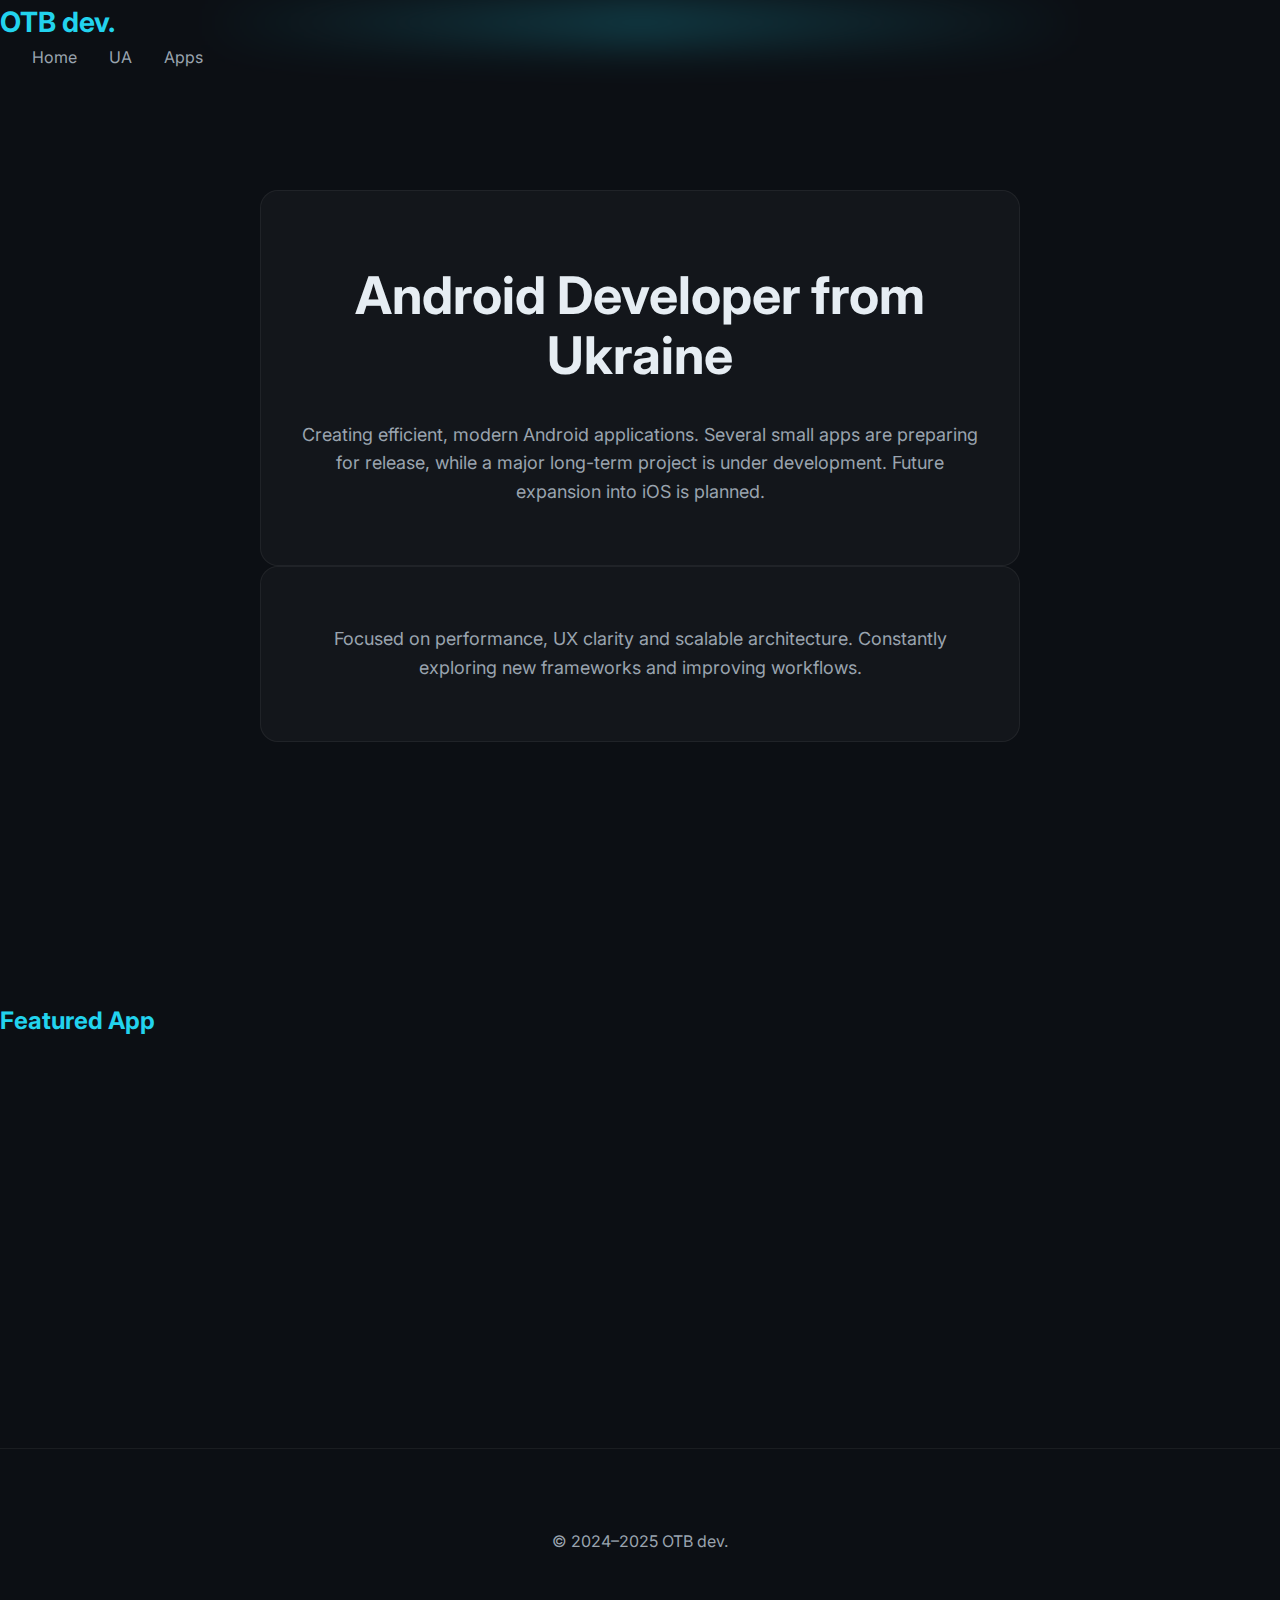
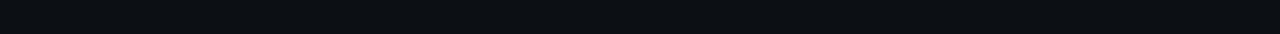
<file: index.html>
<!DOCTYPE html>
<html lang="en">
<head>
<meta charset="UTF-8">
<meta name="viewport" content="width=device-width, initial-scale=1.0">
<title>OTB dev.</title>
<link href="https://fonts.googleapis.com/css2?family=Inter:wght@300;400;600;700&display=swap" rel="stylesheet">
<link rel="stylesheet" href="/css/style.css">
<link rel="alternate" hreflang="en" href="https://yourdomain/index.html">
<link rel="alternate" hreflang="uk" href="https://yourdomain/uk/index.html">
</head>
<body>

<header>
    <div class="brand">OTB dev.</div>
    <nav>
        <a href="/">Home</a>
        <a href="/uk/">UA</a>
        <a href="/apps/">Apps</a>
        
    </nav>
</header>

<section class="section hero">
    <div class="card" style="flex:1;">
        <h1>Android Developer from Ukraine</h1>
        <p>
            Creating efficient, modern Android applications.
            Several small apps are preparing for release,
            while a major long-term project is under development.
            Future expansion into iOS is planned.
        </p>
    </div>

    <div class="card" style="flex:1;">
        <p>
            Focused on performance, UX clarity and scalable
            architecture. Constantly exploring new frameworks
            and improving workflows.
        </p>
    </div>
</section>

<section class="section">
    <h2 style="color:var(--accent)">Featured App</h2>
    <div class="apps-grid">
        <div class="card" style="width:280px;">
            <h3>EV Charge Pro</h3>
            <p>Smart EV charging assistant with optimization and tracking features.</p>
            <a href="apps/ev-charge-pro/index.html">Open project →</a>
        </div>
    </div>
</section>

<footer>
© 2024–2025 OTB dev.
</footer>

<script src="/js/animations.js"></script>
</body>
</html>
</file>
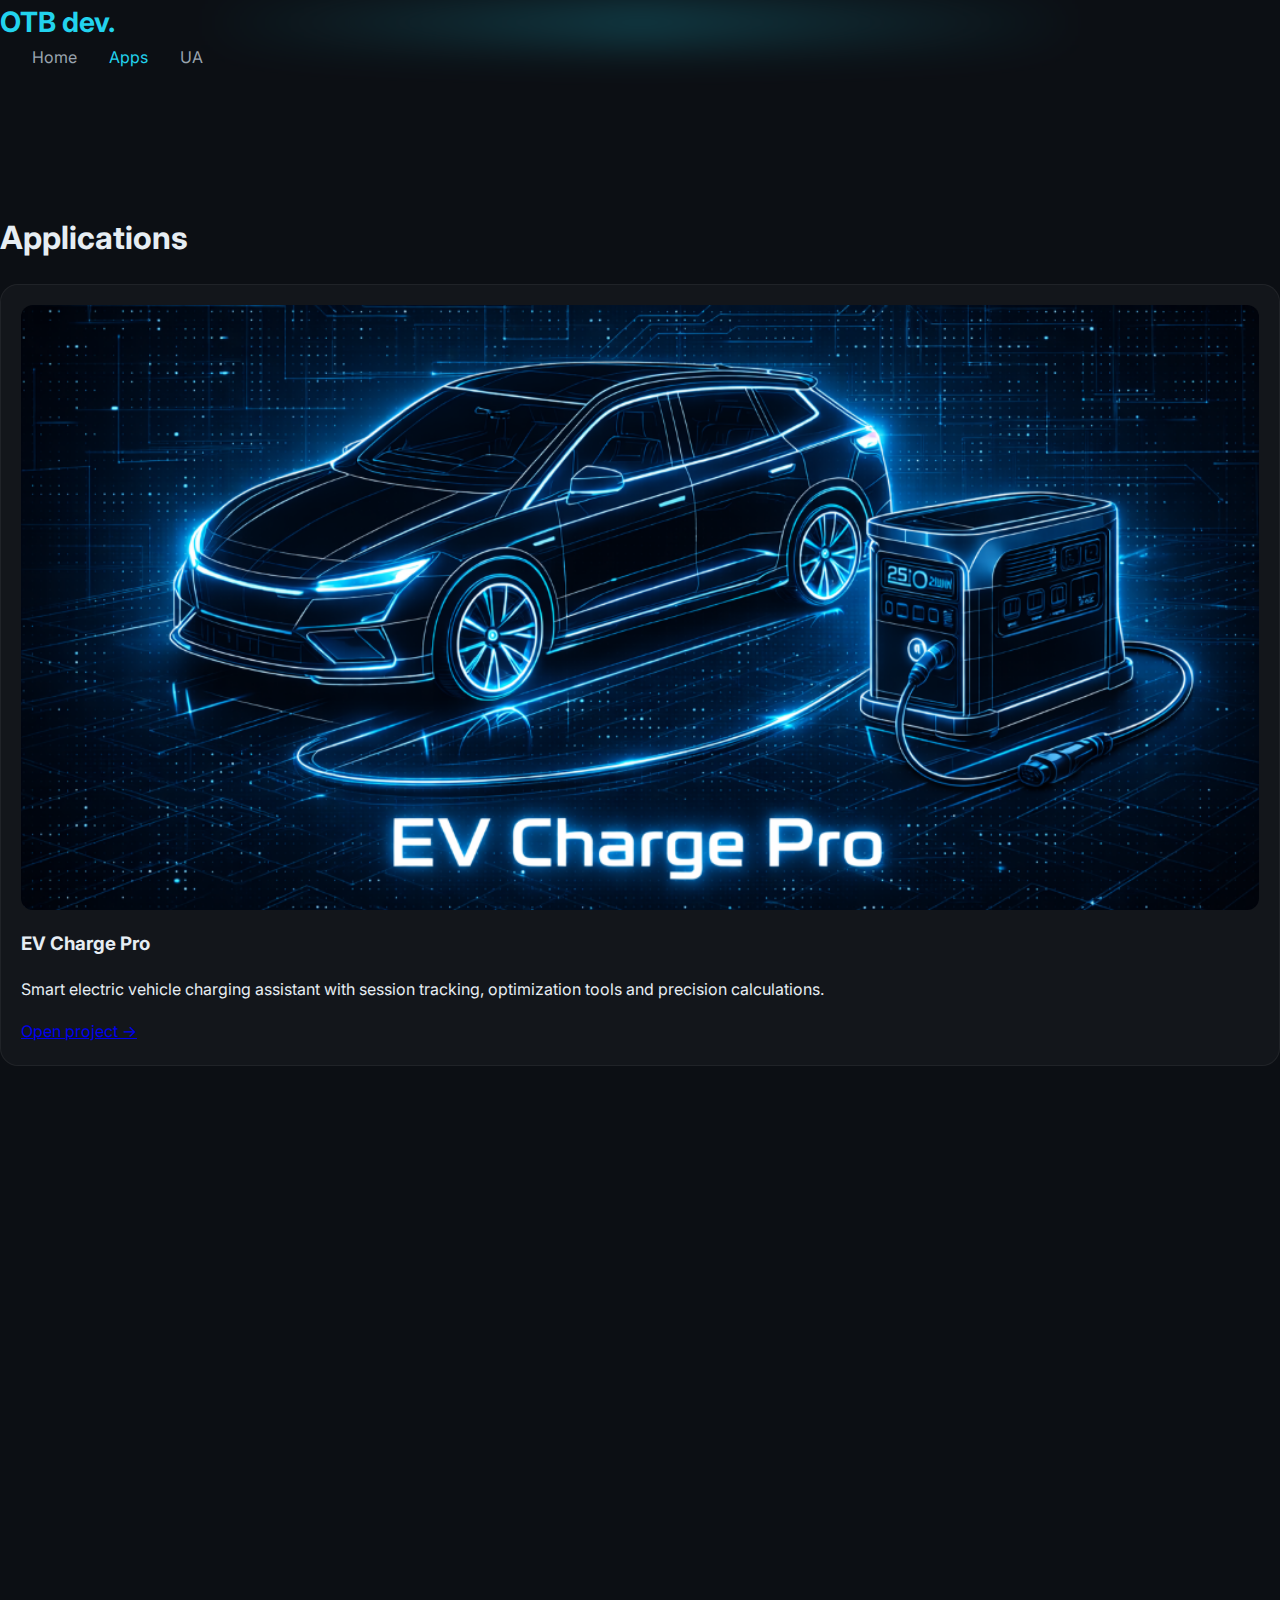
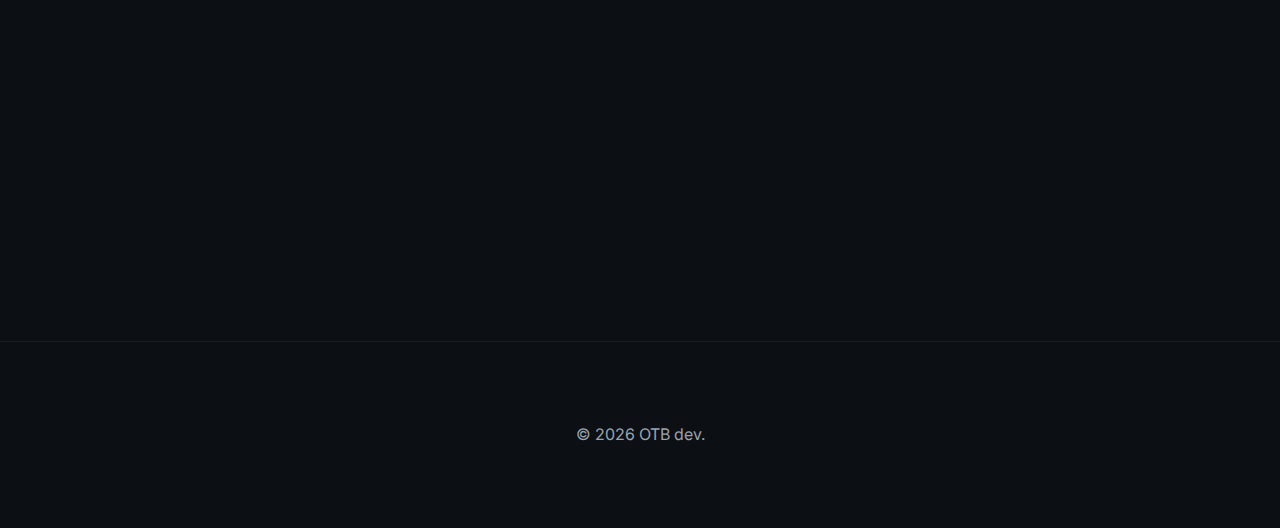
<file: apps/index.html>
<!DOCTYPE html>
<html lang="en">
<head>
<meta charset="UTF-8">
<meta name="viewport" content="width=device-width, initial-scale=1.0">
<title>Apps – OTB dev.</title>

<link href="https://fonts.googleapis.com/css2?family=Inter:wght@300;400;600;700&display=swap" rel="stylesheet">
<link rel="stylesheet" href="/css/style.css">
</head>
<body>

<header>
    <div class="brand">OTB dev.</div>

    <nav>
        <a href="/" data-nav="home">Home</a>
        <a href="/apps/" data-nav="apps">Apps</a>
        <a id="lang-switch" href="#">UA</a>
    </nav>
</header>

<section class="section">
    <h1 class="section-title">Applications</h1>

    <div class="apps-grid">

        <!-- EV Charge Pro -->
        <div class="card app-card"
             style="--app-color:#38BDF8; --app-glow:rgba(56,189,248,0.45);">

            <div class="app-banner">
                <img src="/images/ev-charge-banner.png" alt="EV Charge Pro">
            </div>

            <div class="app-content">
                <h3>EV Charge Pro</h3>
                <p>
                    Smart electric vehicle charging assistant with session
                    tracking, optimization tools and precision calculations.
                </p>
                <a class="app-link" href="ev-charge-pro/index.html">
                    Open project →
                </a>
            </div>
        </div>

        <!-- Utility Pack -->
        <div class="card app-card"
             style="--app-color:#3df3ff; --app-glow:rgba(61,243,255,0.35);">

            <div class="app-banner placeholder">
                <span>Utility Pack</span>
            </div>

            <div class="app-content">
                <h3>Utility Pack</h3>
                <p>
                    A set of lightweight Android tools focused on simplicity,
                    performance and clean UX. (Placeholder project)
                </p>
            </div>
        </div>

    </div>
</section>

<footer>
© 2026 OTB dev.
</footer>

<script src="/js/animations.js"></script>
</body>
</html>
</file>
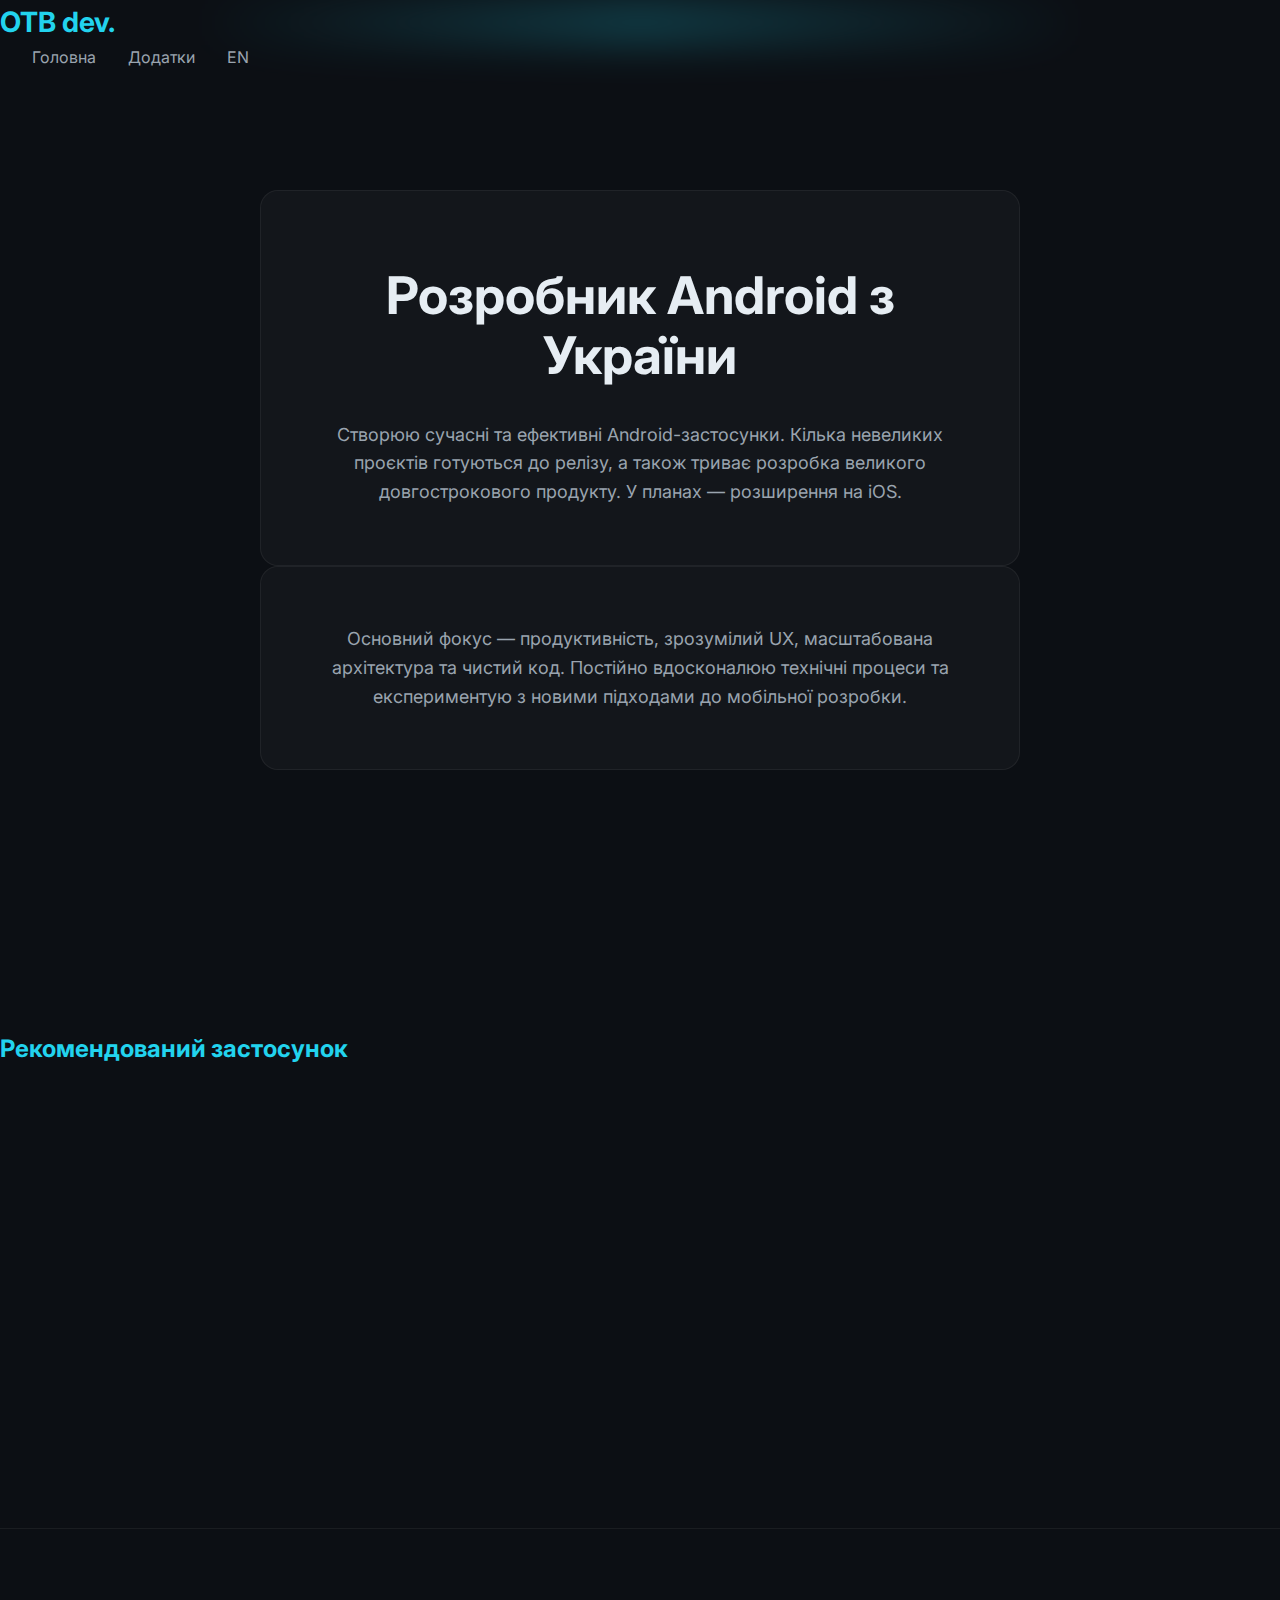
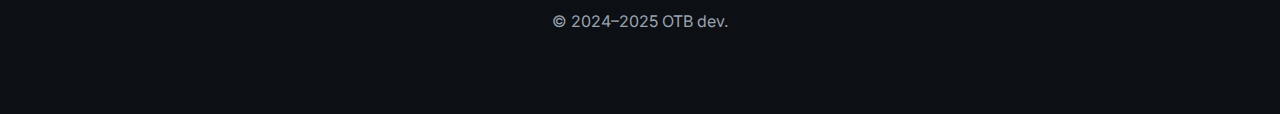
<file: uk/index.html>
<!DOCTYPE html>
<html lang="uk">
<head>
<meta charset="UTF-8">
<meta name="viewport" content="width=device-width, initial-scale=1.0">
<title>OTB dev.</title>

<link href="https://fonts.googleapis.com/css2?family=Inter:wght@300;400;600;700&display=swap" rel="stylesheet">
<link rel="stylesheet" href="/css/style.css">
<link rel="alternate" hreflang="en" href="https://yourdomain/index.html">
<link rel="alternate" hreflang="uk" href="https://yourdomain/uk/index.html">
</head>
<body>

<header>
    <div class="brand">OTB dev.</div>
    <nav>
        <a href="/uk/" data-nav="home">Головна</a>
        <a href="/uk/apps/" data-nav="apps">Додатки</a>
        <a id="lang-switch" href="#">EN</a>
    </nav>
</header>

<section class="section hero">
    <div class="card" style="flex:1;">
        <h1>Розробник Android з України</h1>
        <p>
            Створюю сучасні та ефективні Android-застосунки.
            Кілька невеликих проєктів готуються до релізу,
            а також триває розробка великого довгострокового продукту.
            У планах — розширення на iOS.
        </p>
    </div>

    <div class="card" style="flex:1;">
        <p>
            Основний фокус — продуктивність, зрозумілий UX,
            масштабована архітектура та чистий код.
            Постійно вдосконалюю технічні процеси та експериментую
            з новими підходами до мобільної розробки.
        </p>
    </div>
</section>

<section class="section">
    <h2 style="color:var(--accent)">Рекомендований застосунок</h2>

    <div class="apps-grid">
        <div class="card" style="width:280px;">
            <h3>EV Charge Pro</h3>
            <p>
                Розумний асистент для заряджання електромобілів
                з оптимізацією витрат та історією сесій.
            </p>
            <a href="../apps/ev-charge-pro/index.html">Відкрити проєкт →</a>
        </div>
    </div>
</section>

<footer>
© 2024–2025 OTB dev.
</footer>

<script src="/js/animations.js"></script>
</body>
</html>
</file>
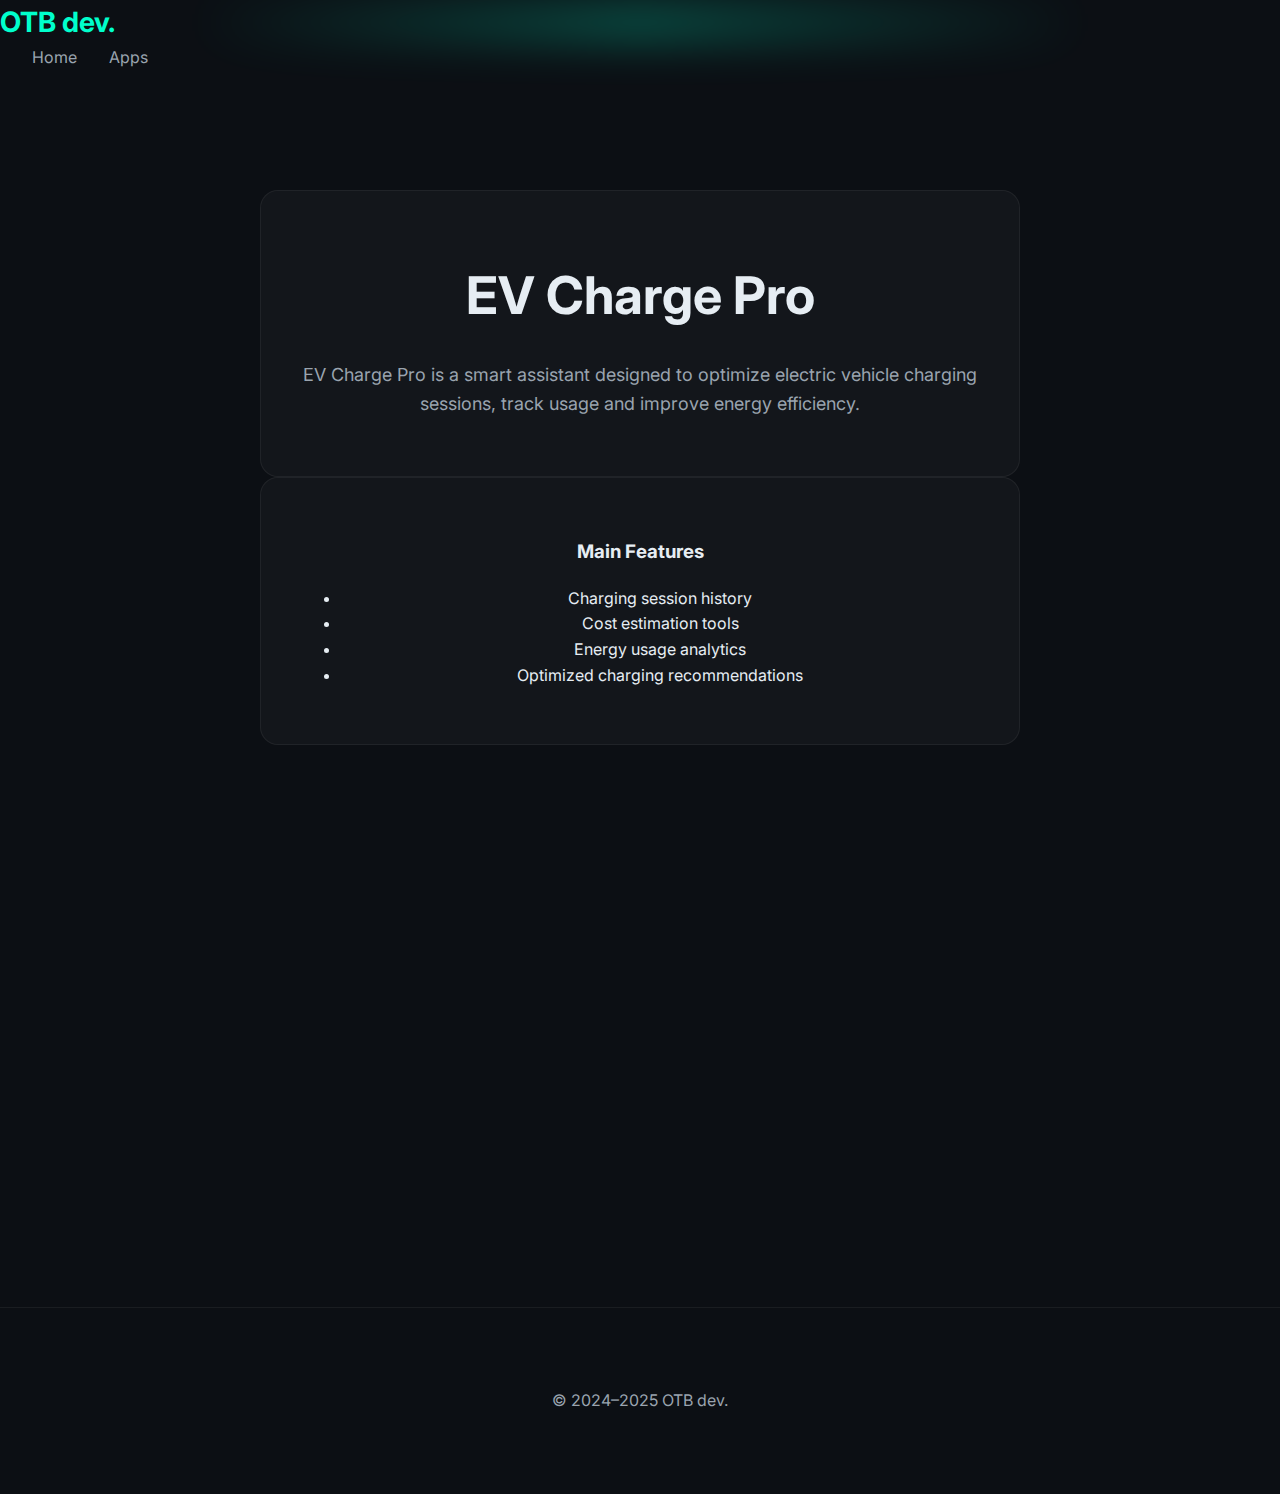
<file: apps/ev-charge-pro/index.html>
<!DOCTYPE html>
<html lang="en">
<head>
<meta charset="UTF-8">
<meta name="viewport" content="width=device-width, initial-scale=1.0">
<title>EV Charge Pro – OTB dev.</title>

<link href="https://fonts.googleapis.com/css2?family=Inter:wght@300;400;600;700&display=swap" rel="stylesheet">
<link rel="stylesheet" href="../../css/style.css">

<style>
/* App-specific accent override */
:root {
    --accent: #00ffcc;
}
</style>

</head>
<body>

<header>
    <div class="brand">OTB dev.</div>
    <nav>
        <a href="../../index.html">Home</a>
        <a href="../index.html">Apps</a>
    </nav>
</header>

<section class="section hero">

    <div class="card" style="flex:1;">
        <h1>EV Charge Pro</h1>
        <p>
            EV Charge Pro is a smart assistant designed to optimize electric vehicle
            charging sessions, track usage and improve energy efficiency.
        </p>
    </div>

    <div class="card" style="flex:1;">
        <h3>Main Features</h3>
        <ul>
            <li>Charging session history</li>
            <li>Cost estimation tools</li>
            <li>Energy usage analytics</li>
            <li>Optimized charging recommendations</li>
        </ul>
    </div>

</section>

<section class="section">

    <div class="card">
        <h2 style="color:var(--accent)">Documentation</h2>
        <p>
            Privacy Policy, Terms of Use and additional documentation
            will be available here or linked from Google Play listing.
        </p>
    </div>

</section>

<footer>
© 2024–2025 OTB dev.
</footer>

<script src="../../js/animations.js"></script>
</body>
</html>
</file>
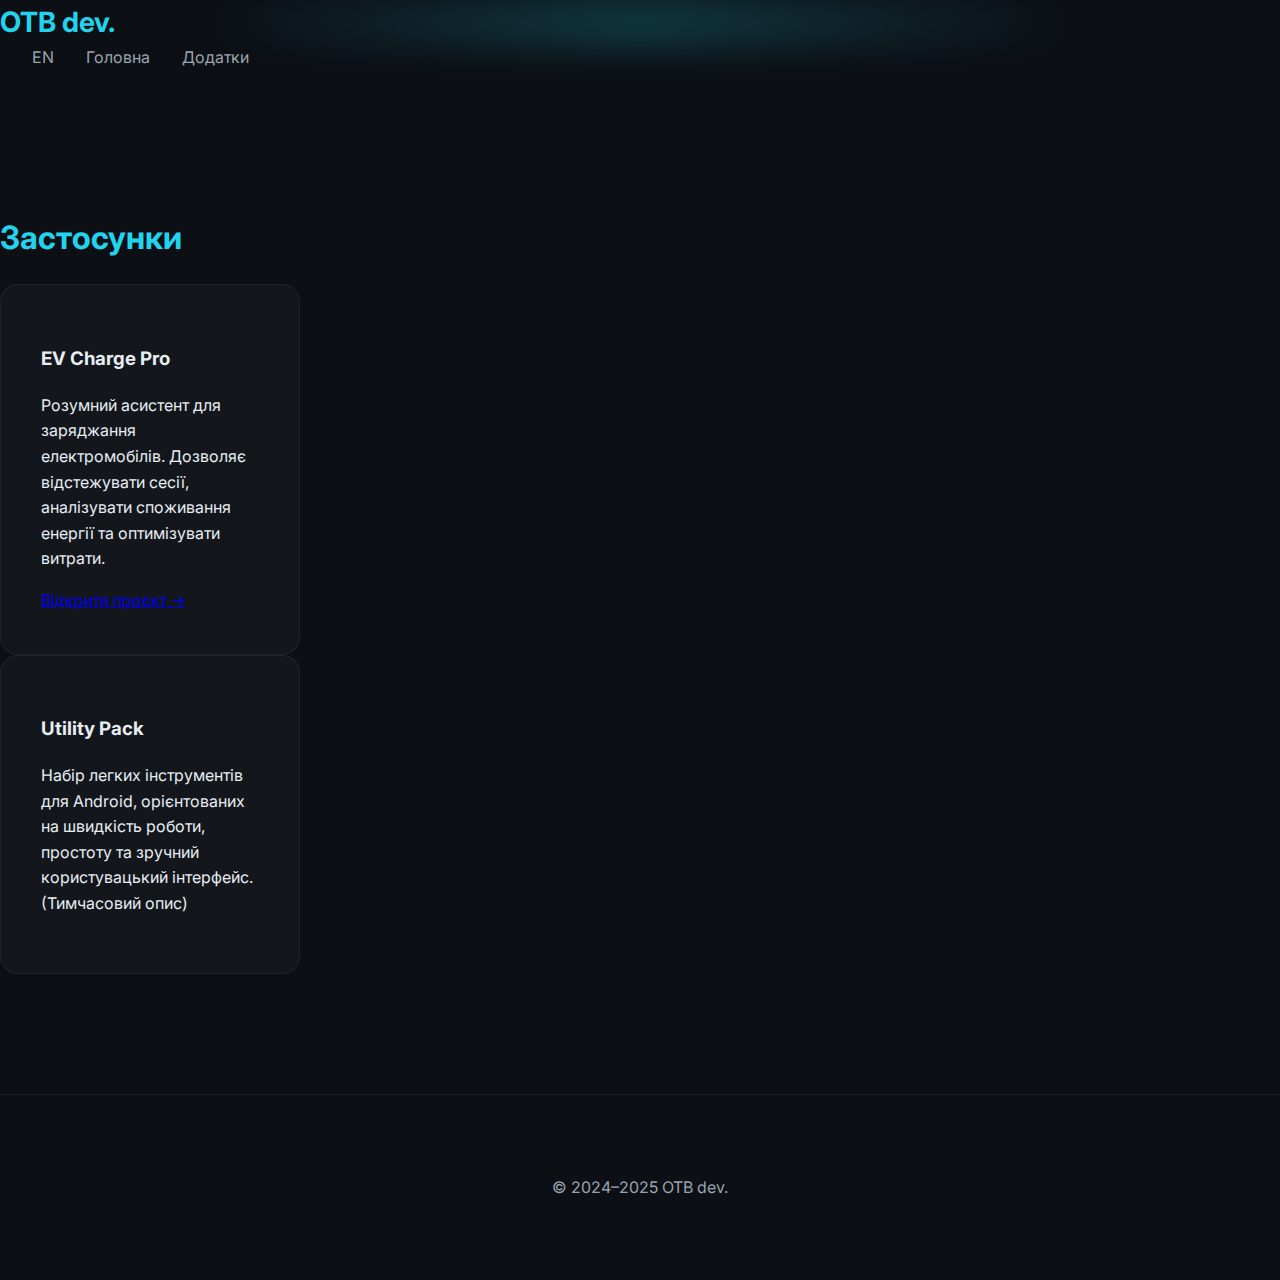
<file: uk/apps/index.html>
<!DOCTYPE html>
<html lang="uk">
<head>
<meta charset="UTF-8">
<meta name="viewport" content="width=device-width, initial-scale=1.0">
<title>Додатки – OTB dev.</title>

<link href="https://fonts.googleapis.com/css2?family=Inter:wght@300;400;600;700&display=swap" rel="stylesheet">
<link rel="stylesheet" href="/css/style.css">
</head>
<body>

<header>
    <div class="brand">OTB dev.</div>
    <nav>
        <a href="/">EN</a>
        <a href="/uk/">Головна</a>
        <a href="/uk/apps/">Додатки</a>
    </nav>
</header>

<section class="section">
    <h1 style="color:var(--accent)">Застосунки</h1>

    <div class="apps-grid">

        <div class="card" style="width:300px;">
            <h3>EV Charge Pro</h3>
            <p>
                Розумний асистент для заряджання електромобілів.
                Дозволяє відстежувати сесії, аналізувати споживання
                енергії та оптимізувати витрати.
            </p>
            <a href="../../uk/apps/ev-charge-pro/index.html">
                Відкрити проєкт →
            </a>
        </div>

        <div class="card" style="width:300px;">
            <h3>Utility Pack</h3>
            <p>
                Набір легких інструментів для Android,
                орієнтованих на швидкість роботи,
                простоту та зручний користувацький інтерфейс.
                (Тимчасовий опис)
            </p>
        </div>

    </div>
</section>

<footer>
© 2024–2025 OTB dev.
</footer>

<script src="/js/animations.js"></script>
</body>
</html>
</file>
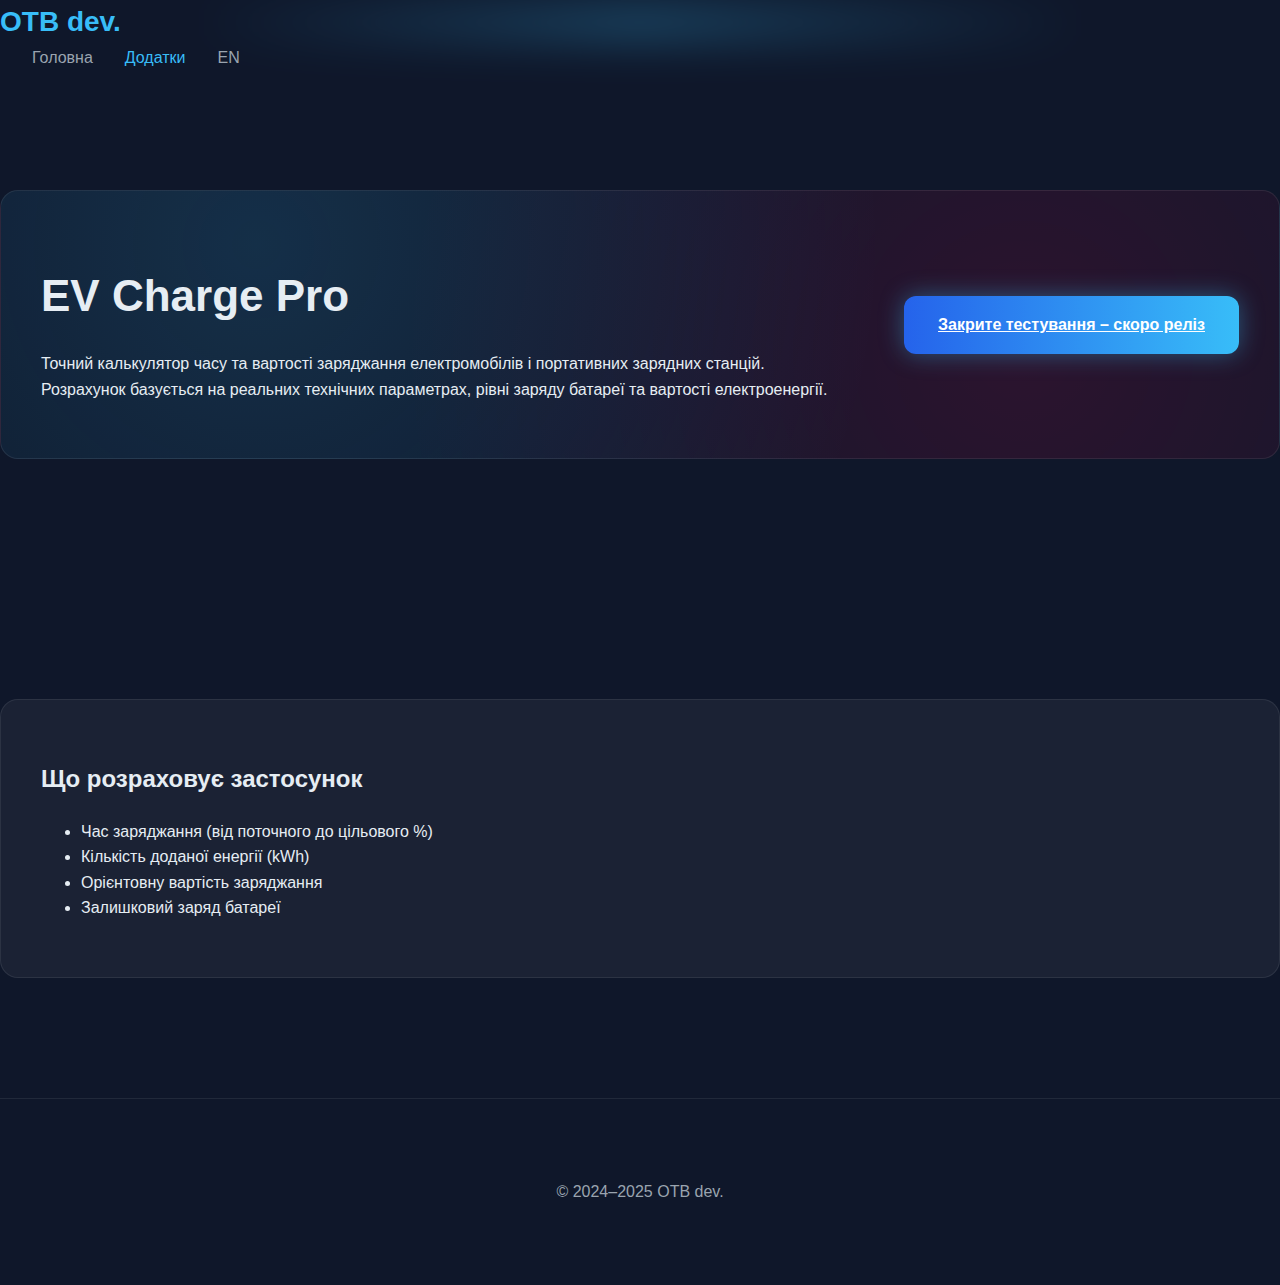
<file: uk/apps/ev-charge-pro/index.html>
<!DOCTYPE html>
<html lang="uk">
<head>
<meta charset="UTF-8">
<meta name="viewport" content="width=device-width, initial-scale=1.0">
<title>EV Charge Pro – Калькулятор заряджання</title>

<link rel="stylesheet" href="/css/style.css">

<style>
:root {
    --bg: #0F172A;
    --card-bg: rgba(255,255,255,0.05);
    --border: rgba(255,255,255,0.08);
    --accent: #38BDF8;
}

/* ===== HERO LAYOUT (same as EN) ===== */

.hero-card {
    background:
        radial-gradient(circle at 20% 20%, rgba(56,189,248,0.15), transparent 60%),
        radial-gradient(circle at 80% 60%, rgba(255,0,80,0.12), transparent 60%);
}

.hero-inner {
    display: flex;
    justify-content: space-between;
    align-items: center;
    gap: 60px;
    flex-wrap: wrap;
}

.hero-text {
    flex: 1 1 500px;
}

.hero-text h1 {
    font-size: 44px;
    margin-bottom: 20px;
}

.hero-cta {
    flex: 0 0 auto;
}

.cta-btn {
    display: inline-block;
    padding: 16px 34px;
    background: linear-gradient(90deg, #2563EB, #38BDF8);
    border-radius: 12px;
    font-weight: 600;
    color: white;
    box-shadow: 0 0 25px rgba(56,189,248,0.4);
    transition: all 0.3s ease;
}

.cta-btn:hover {
    transform: translateY(-4px);
    box-shadow: 0 0 40px rgba(56,189,248,0.6);
}
</style>
</head>

<body>

<header>
    <div class="brand">OTB dev.</div>
    <nav>
        <a href="/uk/" data-nav="home">Головна</a>
        <a href="/uk/apps/" data-nav="apps">Додатки</a>
        <a id="lang-switch" href="#">EN</a>
    </nav>
</header>

<section class="section">
    <div class="card hero-card">
        <div class="hero-inner">

            <div class="hero-text">
                <h1>EV Charge Pro</h1>
                <p>
                    Точний калькулятор часу та вартості заряджання електромобілів
                    і портативних зарядних станцій. Розрахунок базується на реальних
                    технічних параметрах, рівні заряду батареї та вартості електроенергії.
                </p>
            </div>

            <div class="hero-cta">
                <a href="#" class="cta-btn">
                    Закрите тестування – скоро реліз
                </a>
            </div>

        </div>
    </div>
</section>

<section class="section">
    <div class="card">
        <h2>Що розраховує застосунок</h2>
        <ul>
            <li>Час заряджання (від поточного до цільового %)</li>
            <li>Кількість доданої енергії (kWh)</li>
            <li>Орієнтовну вартість заряджання</li>
            <li>Залишковий заряд батареї</li>
        </ul>
    </div>
</section>

<footer>
© 2024–2025 OTB dev.
</footer>

<script src="/js/animations.js"></script>
</body>
</html>
</file>
<file: css/style.css>
/* =====================================================
   OTB dev. — Layout v3 (clean structure)
===================================================== */

/* ================================
   1. TOKENS
================================ */

:root {
    --bg: #0c0f14;
    --bg-soft: #11151c;

    --text: #e6edf3;
    --text-dim: #9aa4af;

    --accent: #22d3ee;
    --accent-soft: rgba(34,211,238,0.35);

    --border: rgba(255,255,255,0.06);
    --card-bg: rgba(255,255,255,0.03);

    --radius: 18px;

    --ease: cubic-bezier(.16,1,.3,1);

    --container: 1100px;
    --header-container: 1280px;
}

/* ================================
   2. BASE
================================ */

*,
*::before,
*::after {
    box-sizing: border-box;
}

body {
    margin: 0;
    font-family: "Inter", sans-serif;
    background: var(--bg);
    color: var(--text);
    line-height: 1.6;
}

/* ================================
   3. CONTAINERS
================================ */

.container {
    max-width: var(--container);
    margin: 0 auto;
    padding: 0 24px;
}

/* ================================
   4. HEADER (FIXED SYMMETRY)
================================ */

.site-header {
    border-bottom: 1px solid var(--border);
}

.header-inner {
    width: 100%;
    max-width: 1600px;
    margin: 0 auto;
    padding: 0 80px;

    height: 80px;
    display: flex;
    justify-content: space-between;
    align-items: center;
}

/* Brand */

.brand {
    font-size: 28px;
    font-weight: 700;
    color: var(--accent);
    position: relative;
}

.brand::after {
    content: "";
    position: absolute;
    inset: 0;
    background: radial-gradient(circle, var(--accent), transparent 70%);
    opacity: 0.25;
    filter: blur(20px);
    z-index: -1;
}

/* Navigation */

nav {
    display: flex;
    align-items: center;
}

nav a {
    margin-left: 32px;
    text-decoration: none;
    color: var(--text-dim);
    transition: 0.3s var(--ease);
}

nav a:hover,
nav a.active {
    color: var(--accent);
}

/* ================================
   5. SECTIONS
================================ */

.section {
    padding: 120px 0;
}

.section-sm {
    padding: 80px 0;
}

.stack > * + * {
    margin-top: 24px;
}

/* ================================
   6. HERO
================================ */

.hero {
    text-align: center;
    max-width: 760px;
    margin: 0 auto;
}

.hero h1 {
    font-size: 52px;
    line-height: 1.15;
}

.hero p {
    font-size: 18px;
    color: var(--text-dim);
}

/* ================================
   7. MAIN LAYOUT (ASYMMETRIC)
================================ */

.layout-main {
    display: grid;
    grid-template-columns: 1.4fr 1fr;
    gap: 60px;
    align-items: start;
}

.side-stack {
    display: flex;
    flex-direction: column;
    gap: 32px;
}

@media (max-width: 900px) {
    .layout-main {
        grid-template-columns: 1fr;
    }
}

/* ================================
   8. CARD SYSTEM
================================ */

.card {
    background: var(--card-bg);
    border: 1px solid var(--border);
    border-radius: var(--radius);
    padding: 40px;

    opacity: 0;
    transform: translateY(24px);

    transition:
        opacity 0.7s var(--ease),
        transform 0.7s var(--ease),
        box-shadow 0.4s ease,
        border-color 0.3s ease;
}

.card.visible {
    opacity: 1;
    transform: translateY(0);
}

.card:hover {
    transform: translateY(-4px);
    box-shadow: 0 0 30px var(--accent-soft);
}

/* ================================
   9. APPS SHOWCASE (HORIZONTAL)
================================ */

.apps-wrapper {
    overflow: hidden;
    padding: 0 5vw;
}

.apps-row {
    display: flex;
    gap: 28px;
    align-items: stretch;
}

/* Base card */

.app-card {
    flex: 0 0 260px;
    background: var(--card-bg);
    border: 1px solid var(--border);
    border-radius: var(--radius);
    padding: 20px;

    transition:
        flex 0.6s var(--ease),
        box-shadow 0.4s ease,
        border-color 0.3s ease;
}

/* Shrink others */

.apps-row:hover .app-card {
    flex: 0 0 220px;
}

/* Expand hovered */

.apps-row .app-card:hover {
    flex: 0 0 460px;
}

/* Banner */

.app-banner {
    width: 100%;
    aspect-ratio: 1024 / 500;
    border-radius: 12px;
    overflow: hidden;
    background: var(--bg-soft);
    margin-bottom: 16px;
}

.app-banner img {
    width: 100%;
    height: 100%;
    object-fit: cover;
    object-position: center left;

    transition:
        transform 0.8s var(--ease),
        object-position 0.6s ease;
}

.app-card:hover .app-banner img {
    transform: scale(1.05);
    object-position: center;
}

/* Hover glow */

.app-card:hover {
    border-color: var(--app-color, var(--accent));
    box-shadow: 0 0 40px var(--app-glow, var(--accent-soft));
}

/* Info */

.app-info h3 {
    margin: 0 0 8px 0;
}

.app-info p {
    margin: 0;
    font-size: 14px;
    color: var(--text-dim);
}

/* ================================
   10. FOOTER
================================ */

footer {
    border-top: 1px solid var(--border);
    padding: 80px 0;
    text-align: center;
    color: var(--text-dim);
}

/* ================================
   11. RESPONSIVE
================================ */

@media (max-width: 900px) {

    .section {
        padding: 90px 0;
    }

    .hero h1 {
        font-size: 36px;
    }

    .apps-row {
        flex-direction: column;
    }

    .app-card,
    .apps-row:hover .app-card,
    .apps-row .app-card:hover {
        flex: unset;
    }
}
</file>
